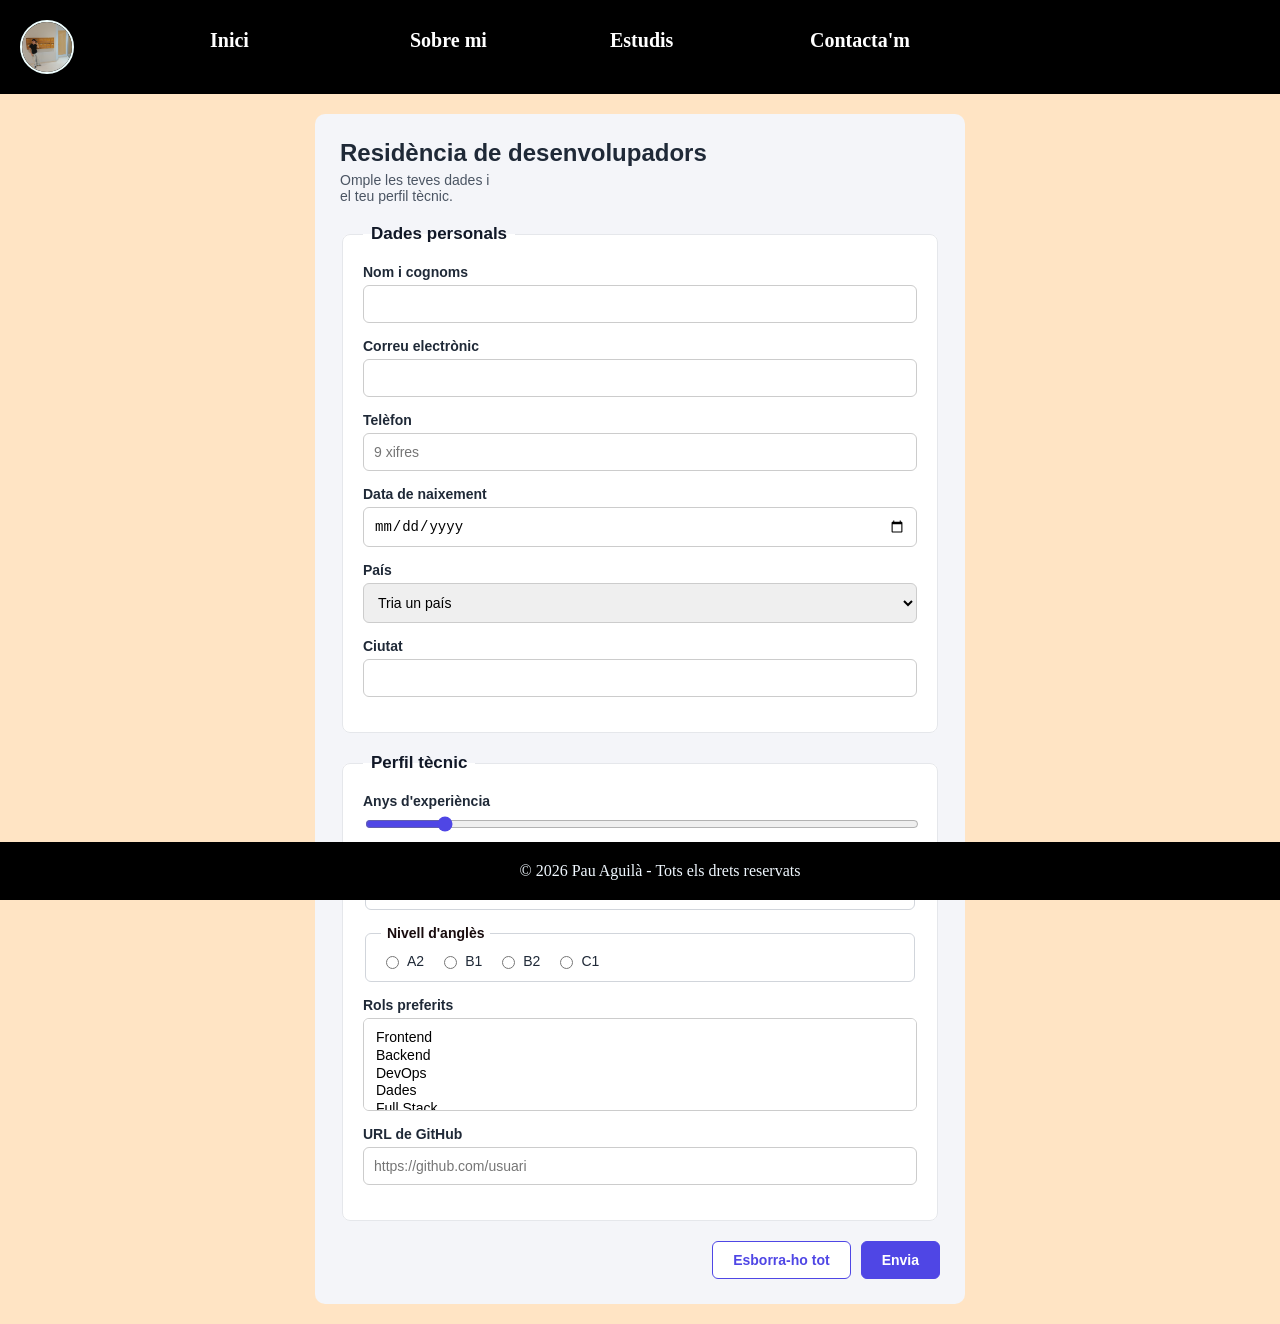
<file: pages/contacta.html>
<!DOCTYPE html>
<html lang="ca">

<head>
  <meta charset="UTF-8" />
  <meta name="viewport" content="width=device-width, initial-scale=1.0">
  <title>Pau Aguilà</title>
  <link rel="stylesheet" href="../css/style.css">
  <link rel="stylesheet" href="../css/formulari.css">
</head>

<body>
  <header>
    <ul>
      <li>
        <img src="../images/fotoportfoli.jpg" alt="Foto perfil">
      </li>
      <li><a href="../index.html">Inici</a></li>
      <li><a href="./sobre_mi.html">Sobre mi</a></li>
      <li><a href="./estudis.html">Estudis</a></li>
      <li><a href="./contacta.html">Contacta'm</a></li>
    </ul>
  </header>

  <section class="contacte">
    <h1>Residència de desenvolupadors</h1>
    <p class="subtitol">Omple les teves dades i el teu perfil tècnic.</p>

    <form action="#" method="post">
      
      <fieldset>
        <legend>Dades personals</legend>

        <label for="nom">Nom i cognoms</label>
        <input type="text" id="nom" name="nom" required>

        <label for="email">Correu electrònic</label>
        <input type="email" id="email" name="email" required>
        
        <label for="telefon">Telèfon</label>
        <input type="tel" id="telefon" name="telefon" placeholder="9 xifres" pattern="[0-9]{9}">

        <label for="naixement">Data de naixement</label>
        <input type="date" id="naixement" name="naixement" required>

        <label for="pais">País</label>
        <select id="pais" name="pais">
          <option value="" disabled selected>Tria un país</option>
          <optgroup label="Europa">
            <option value="es">Espanya</option>
            <option value="ad">Andorra</option>
            <option value="fr">França</option>
            <option value="pt">Portugal</option>
            <option value="po">Polonia</option>
          </optgroup>
          <optgroup label="Amèrica">
            <option value="ar">Argentina</option>
            <option value="mx">Mèxic</option>
            <option value="co">Colòmbia</option>
          </optgroup>
        </select>

        <label for="ciutat">Ciutat</label>
        <input type="text" id="ciutat" name="ciutat">
      </fieldset>

      <fieldset>
        <legend>Perfil tècnic</legend>

        <label for="experiencia">Anys d'experiència</label>
        <input type="range" id="experiencia" name="experiencia" min="0" max="15" value="2">

    
        <fieldset class="sub-grup">
          <legend>Llenguatges que domines</legend>
          <div class="opcions-linia">
            <label><input type="checkbox" name="llenguatges" value="html"> HTML</label>
            <label><input type="checkbox" name="llenguatges" value="css"> CSS</label>
            <label><input type="checkbox" name="llenguatges" value="js"> JavaScript</label>
            <label><input type="checkbox" name="llenguatges" value="php"> PHP</label>
            <label><input type="checkbox" name="llenguatges" value="python"> Python</label>
            <label><input type="checkbox" name="llenguatges" value="java"> Java</label>
          </div>
        </fieldset>

  
        <fieldset class="sub-grup">
          <legend>Nivell d'anglès</legend>
          <div class="opcions-linia">
            <label><input type="radio" name="angles" value="a2"> A2</label>
            <label><input type="radio" name="angles" value="b1"> B1</label>
            <label><input type="radio" name="angles" value="b2"> B2</label>
            <label><input type="radio" name="angles" value="c1"> C1</label>
          </div>
        </fieldset>

        <label for="rols">Rols preferits</label>
        <select id="rols" name="rols" multiple size="4">
          <option value="frontend">Frontend</option>
          <option value="backend">Backend</option>
          <option value="devops">DevOps</option>
          <option value="dades">Dades</option>
          <option value="fullstack">Full Stack</option>
        </select>

        <label for="github">URL de GitHub</label>
        <input type="url" id="github" name="github" placeholder="https://github.com/usuari">
      </fieldset>


      <div class="botons">
        <button type="reset" class="btn-esborrar">Esborra-ho tot</button>
        <button type="submit" class="btn-enviar">Envia</button>
      </div>

    </form>
  </section>

  <footer>
    &copy; 2026 Pau Aguilà - Tots els drets reservats
  </footer>
</body>

</html>
</file>
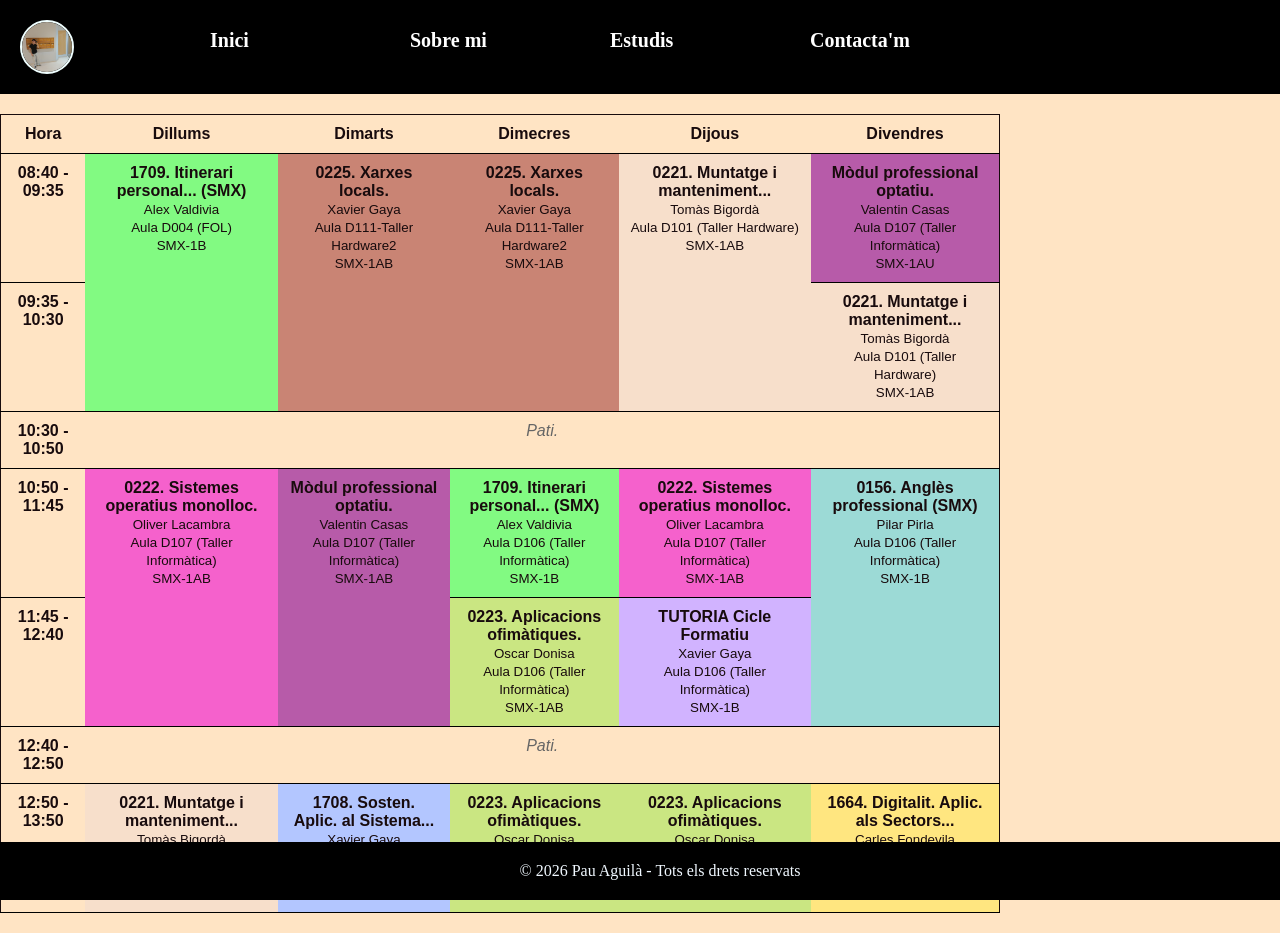
<file: pages/estudis.html>
<!DOCTYPE html>
<html lang="ca">

<head>
    <meta charset="UTF-8" />
    <meta name="viwerport" content="width=device-width, initial-scale=1.0">
    <title>Pau Aguilà</title>
    <link rel="stylesheet" href="../css/style.css">
</head>

<body>
    <header>
        <ul>
            <li>
                <img src="../images/fotoportfoli.jpg" alt="Foto perfi">
            </li>
            <li><a href="../index.html">Inici</a></li>
            <li><a href="./sobre_mi.html">Sobre mi</a></li>
            <li><a href="./estudis.html">Estudis</a></li>
            <li><a href="./contacta.html">Contacta'm</a></li>
        </ul>
    </header>
    <table>
        <thead>
            <tr>
                <th>Hora</th>
                <th>Dillums</th>
                <th>Dimarts</th>
                <th>Dimecres</th>
                <th>Dijous</th>
                <th>Divendres</th>
            </tr>
        </thead>
        <tbody>
            <tr>
            <tr>
                <th>08:40 - 09:35</th>
                <td class="itinerari" rowspan="2">
                    <strong>1709. Itinerari personal... (SMX)</strong><br>
                    <small>Alex Valdivia<br>Aula D004 (FOL)<br>SMX-1B</small>
                </td>
                <td class="xarxes" rowspan="2">
                    <strong>0225. Xarxes locals.</strong><br>
                    <small>Xavier Gaya<br>Aula D111-Taller Hardware2<br>SMX-1AB</small>
                </td>
                <td class="xarxes" rowspan="2">
                    <strong>0225. Xarxes locals.</strong><br>
                    <small>Xavier Gaya<br>Aula D111-Taller Hardware2<br>SMX-1AB</small>
                </td>
                <td class="muntatge" rowspan="2">
                    <strong>0221. Muntatge i manteniment...</strong><br>
                    <small>Tomàs Bigordà<br>Aula D101 (Taller Hardware)<br>SMX-1AB</small>
                </td>
                <td class="optatiu">
                    <strong>Mòdul professional optatiu.</strong><br>
                    <small>Valentin Casas<br>Aula D107 (Taller Informàtica)<br>SMX-1AU</small>
                </td>
            </tr>
            <tr>
                <th>09:35 - 10:30</th>

                <td class="muntatge">
                    <strong>0221. Muntatge i manteniment...</strong><br>
                    <small>Tomàs Bigordà<br>Aula D101 (Taller Hardware)<br>SMX-1AB</small>
                </td>
            <tr>
                <th>10:30 - 10:50</th>
                <td colspan="5" class="pati">Pati.</td>
            </tr>
            <tr>
                <th>10:50 - 11:45</th>
                <td class="sistemes" rowspan="2">
                    <strong>0222. Sistemes operatius monolloc.</strong><br>
                    <small>Oliver Lacambra<br>Aula D107 (Taller Informàtica)<br>SMX-1AB</small>
                </td>
                <td class="optatiu" rowspan="2">
                    <strong>Mòdul professional optatiu.</strong><br>
                    <small>Valentin Casas<br>Aula D107 (Taller Informàtica)<br>SMX-1AB</small>
                </td>
                <td class="itinerari">
                    <strong>1709. Itinerari personal... (SMX)</strong><br>
                    <small>Alex Valdivia<br>Aula D106 (Taller Informàtica)<br>SMX-1B</small>
                </td>
                <td class="sistemes">
                    <strong>0222. Sistemes operatius monolloc.</strong><br>
                    <small>Oliver Lacambra<br>Aula D107 (Taller Informàtica)<br>SMX-1AB</small>
                </td>
                <td class="angles" rowspan="2">
                    <strong>0156. Anglès professional (SMX)</strong><br>
                    <small>Pilar Pirla<br>Aula D106 (Taller Informàtica)<br>SMX-1B</small>
                </td>
            </tr>
            <tr>
                <th>11:45 - 12:40</th>
                <td class="ofimatica">
                    <strong>0223. Aplicacions ofimàtiques.</strong><br>
                    <small>Oscar Donisa<br>Aula D106 (Taller Informàtica)<br>SMX-1AB</small>
                </td>
                <td class="tutoria">
                    <strong>TUTORIA Cicle Formatiu</strong><br>
                    <small>Xavier Gaya<br>Aula D106 (Taller Informàtica)<br>SMX-1B</small>
                </td>
            </tr>
            <tr>
                <th>12:40 - 12:50</th>
                <td colspan="5" class="pati">Pati.</td>
            </tr>
            <tr>
                <th>12:50 - 13:50</th>
                <td class="muntatge">
                    <strong>0221. Muntatge i manteniment...</strong><br>
                    <small>Tomàs Bigordà<br>Aula D101 (Taller Hardware)<br>SMX-1AB</small>
                </td>
                <td class="sostenibilitat">
                    <strong>1708. Sosten. Aplic. al Sistema...</strong><br>
                    <small>Xavier Gaya<br>Aula D107 (Taller Informàtica)<br>SMX-1AB</small>
                </td>
                <td class="ofimatica">
                    <strong>0223. Aplicacions ofimàtiques.</strong><br>
                    <small>Oscar Donisa<br>Aula D106 (Taller Informàtica)<br>SMX-1AB</small>
                </td>
                <td class="ofimatica">
                    <strong>0223. Aplicacions ofimàtiques.</strong><br>
                    <small>Oscar Donisa<br>Aula D106 (Taller Informàtica)<br>SMX-1AB</small>
                </td>
                <td class="digitalitzacio">
                    <strong>1664. Digitalit. Aplic. als Sectors...</strong><br>
                    <small>Carles Fondevila<br>Aula D107 (Taller Informàtica)<br>SMX-1AB</small>
                </td>
            </tr>
        </tbody>
    </table>
    <footer>
        &copy; 2026 Pau Aguilà - Tots els drets reservats
    </footer>
</body>
</file>
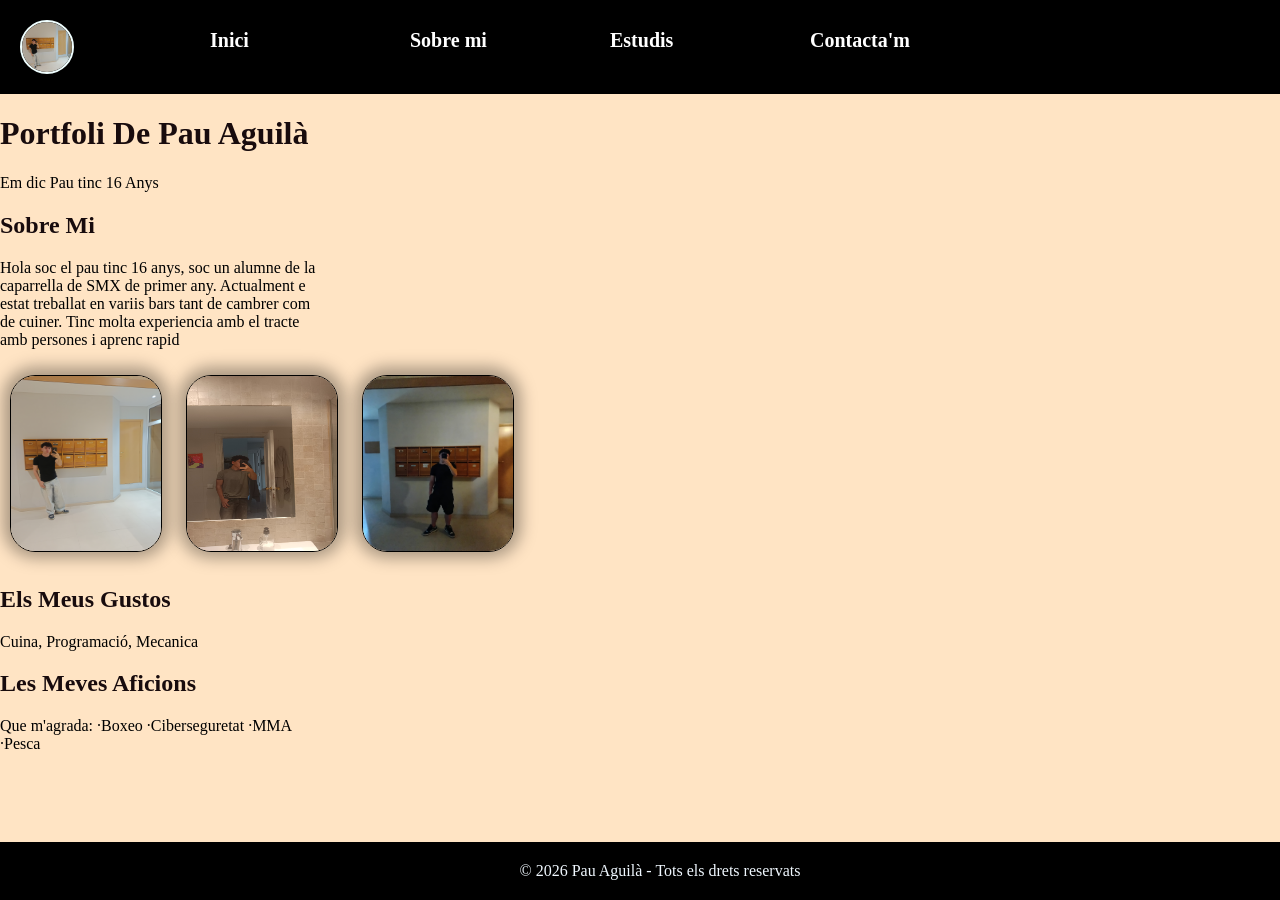
<file: pages/sobre_mi.html>
<!DOCTYPE html>
<html lang="ca">

<head>
    <meta charset="UTF-8">
    <meta name="viwerport" content="width=device-width, initial-scale=1.0">
    <title>Portfoli De Pau</title>
    <link rel="stylesheet" href="../css/style.css">
</head>

<body>
    <header>
        <ul>
             <li>
                <img src="../images/fotoportfoli.jpg" alt="Foto perfi">
             </li>
            <li><a href="../index.html">Inici</a></li>
            <li><a href="./sobre_mi.html">Sobre mi</a></li>
            <li><a href="./estudis.html">Estudis</a></li>
            <li><a href="./contacta.html">Contacta'm</a></li>
        </ul>
    </header>

    <h1>Portfoli De Pau Aguilà</h1>
    <p>Em dic Pau tinc 16 Anys</p>
    <h2>Sobre Mi</h2>

    <p>Hola soc el pau tinc 16 anys, soc un alumne de la caparrella de SMX de primer any.
        Actualment e estat treballat en variis bars tant de cambrer com de cuiner.
        Tinc molta experiencia amb el tracte amb persones i aprenc rapid</p>
    <img src="../images/fotoportfoli.jpg" alt="Foto perfi">
    <img src="../images/foto2.jpg" alt="foto2">
    <img src="../images/foto3.jpg" alt="foto3">
    <h2>Els Meus Gustos</h2>
    <p>Cuina, Programació, Mecanica</p>
    <h2>Les Meves Aficions</h2>
    <p>Que m'agrada:
        ·Boxeo ·Ciberseguretat ·MMA
        ·Pesca </p>

    <footer>
        &copy; 2026 Pau Aguilà - Tots els drets reservats
    </footer>
</body>

</html>
</file>
<file: css/style.css>
body {
	margin: 0;
	color: rgb(24, 11, 13);
	background-color: bisque;
}

p {
	color: rgb(0, 0, 0);
	width: 25%;
}

img {
	border: 1px solid rgb(0, 0, 0);
	width: 150px;
	height: 175px;
	border-radius: 25px;
	-webkit-box-shadow: 0px -1px 16px 7px rgba(0, 0, 0, 0.34);
	box-shadow: 0px -1px 16px 7px rgba(0, 0, 0, 0.34);
	margin: 10px;
}

ul {
	margin: 0;
	padding: 10px;
	background-color: black;
	overflow: hidden;
	list-style-type: none;

}

ul li {
	float: left;
	width: 200px;
}

ul li a {
	color: white;
	font-weight: bold;
	text-decoration: none;
	line-height: 60px;
	font-size: 20px;
}

footer {
	position: fixed;
	bottom: 0;
	margin: 0px;
	padding: 20px;
	background-color: black;
	color: aliceblue;
	width: 100%;
	text-align: center;
}

ul li img{
	width: 50px;
	height: 50px;
	border-radius: 50%;
	object-fit: cover;
	float: left;
	margin: right 15px;
	border-color: azure;
	border-width: 2px;
}
ul li a {
    line-height: 60px; 
}
ul li a:hover {
    text-decoration: underline;
}
table {
  border-collapse: collapse;
  width: auto;                     
  max-width: 1000px;                
  font-family: Arial, sans-serif;
  margin: 20px 0;
  border: 1px solid
}

th, td {
  border-bottom: 1px solid black;    
  padding: 10px 12px;
  text-align: center;
  vertical-align: top;              
}

th {
  font-weight: bold;
  border-bottom: 1px solid black;
}
.itinerari { background-color: #82fa82;}
.xarxes { background-color: #c98474;}
.muntatge { background-color: #f7dfcb;}
.optatiu { background-color: #b75ba9;}
.sistemes { background-color: #f561cc;}
.ofimatica { background-color: #cae682;}
.tutoria { background-color: #d1b3ff;}
.sostenibilitat { background-color: #b3c6ff;}
.digitalitzacio { background-color: #ffe680;}
.angles { background-color: #9cdad6;}

.pati {
  color: #666;
  font-style: italic;
  text-align: center;
}
</file>
<file: css/formulari.css>
.contacte {
  background: #f4f5f9;
  max-width: 600px;
  margin: 20px auto;
  padding: 25px;
  border-radius: 10px;
  font-family: sans-serif;
}

.contacte h1 {
  margin-top: 0;
  margin-bottom: 5px;
  color: #1f2937;
}

.contacte .subtitol {
  margin-top: 0;
  margin-bottom: 20px;
  color: #4b5563;
  font-size: 14px;
}
.contacte > form > fieldset {
  background: white;
  border: 1px solid #e5e7eb;
  border-radius: 8px;
  padding: 20px;
  margin-bottom: 20px;
  display: flex;
  flex-direction: column;
}

.contacte > form > fieldset > legend {
  font-weight: bold;
  font-size: 17px;
  padding: 0 8px;
  color: #111827;
}

.contacte .sub-grup {
  border: 1px solid #d1d5db;
  border-radius: 6px;
  padding: 12px 15px;
  margin-bottom: 15px;
}

.contacte .sub-grup legend {
  font-weight: bold;
  font-size: 14px;
  padding: 0 6px;
}

.contacte .opcions-linia {
  display: flex;
  flex-wrap: wrap;
  gap: 15px;
}

.contacte .opcions-linia label {
  font-weight: normal;
  display: flex;
  align-items: center;
  gap: 5px;
  margin-bottom: 0;
  cursor: pointer;
}

.contacte label {
  font-weight: bold;
  font-size: 14px;
  margin-bottom: 5px;
  color: #1f2937;
}

.contacte input[type="text"],
.contacte input[type="email"],
.contacte input[type="tel"],
.contacte input[type="date"],
.contacte input[type="url"],
.contacte select {
  padding: 10px;
  margin-bottom: 15px;
  border: 1.5px solid #ccc;
  border-radius: 6px;
  font-size: 14px;
  width: 100%;
  box-sizing: border-box;
}

.contacte input:user-invalid,
.contacte select:user-invalid {
  border-color: #ef4444;
  background-color: #fef2f2;
}

.contacte input:user-valid,
.contacte select:user-valid {
  border-color: #10b981;
  background-color: #f0fdf4;
}



.contacte input[type="range"] {
  width: 100%;
  margin-bottom: 18px;
  accent-color: #4f46e5;
  cursor: pointer;
}


.contacte .botons {
  display: flex;
  justify-content: flex-end;
  gap: 10px;
}

.contacte button {
  padding: 10px 20px;
  border-radius: 6px;
  font-weight: bold;
  cursor: pointer;
  font-size: 14px;
}

.contacte .btn-esborrar {
  background: white;
  color: #4f46e5;
  border: 1.5px solid #4f46e5;
}

.contacte .btn-esborrar:hover {
  background: #eef2ff;
}

.contacte .btn-enviar {
  background: #4f46e5;
  color: white;
  border: 1.5px solid #4f46e5;
}

.contacte .btn-enviar:hover {
  background: #4338ca;
}
</file>
